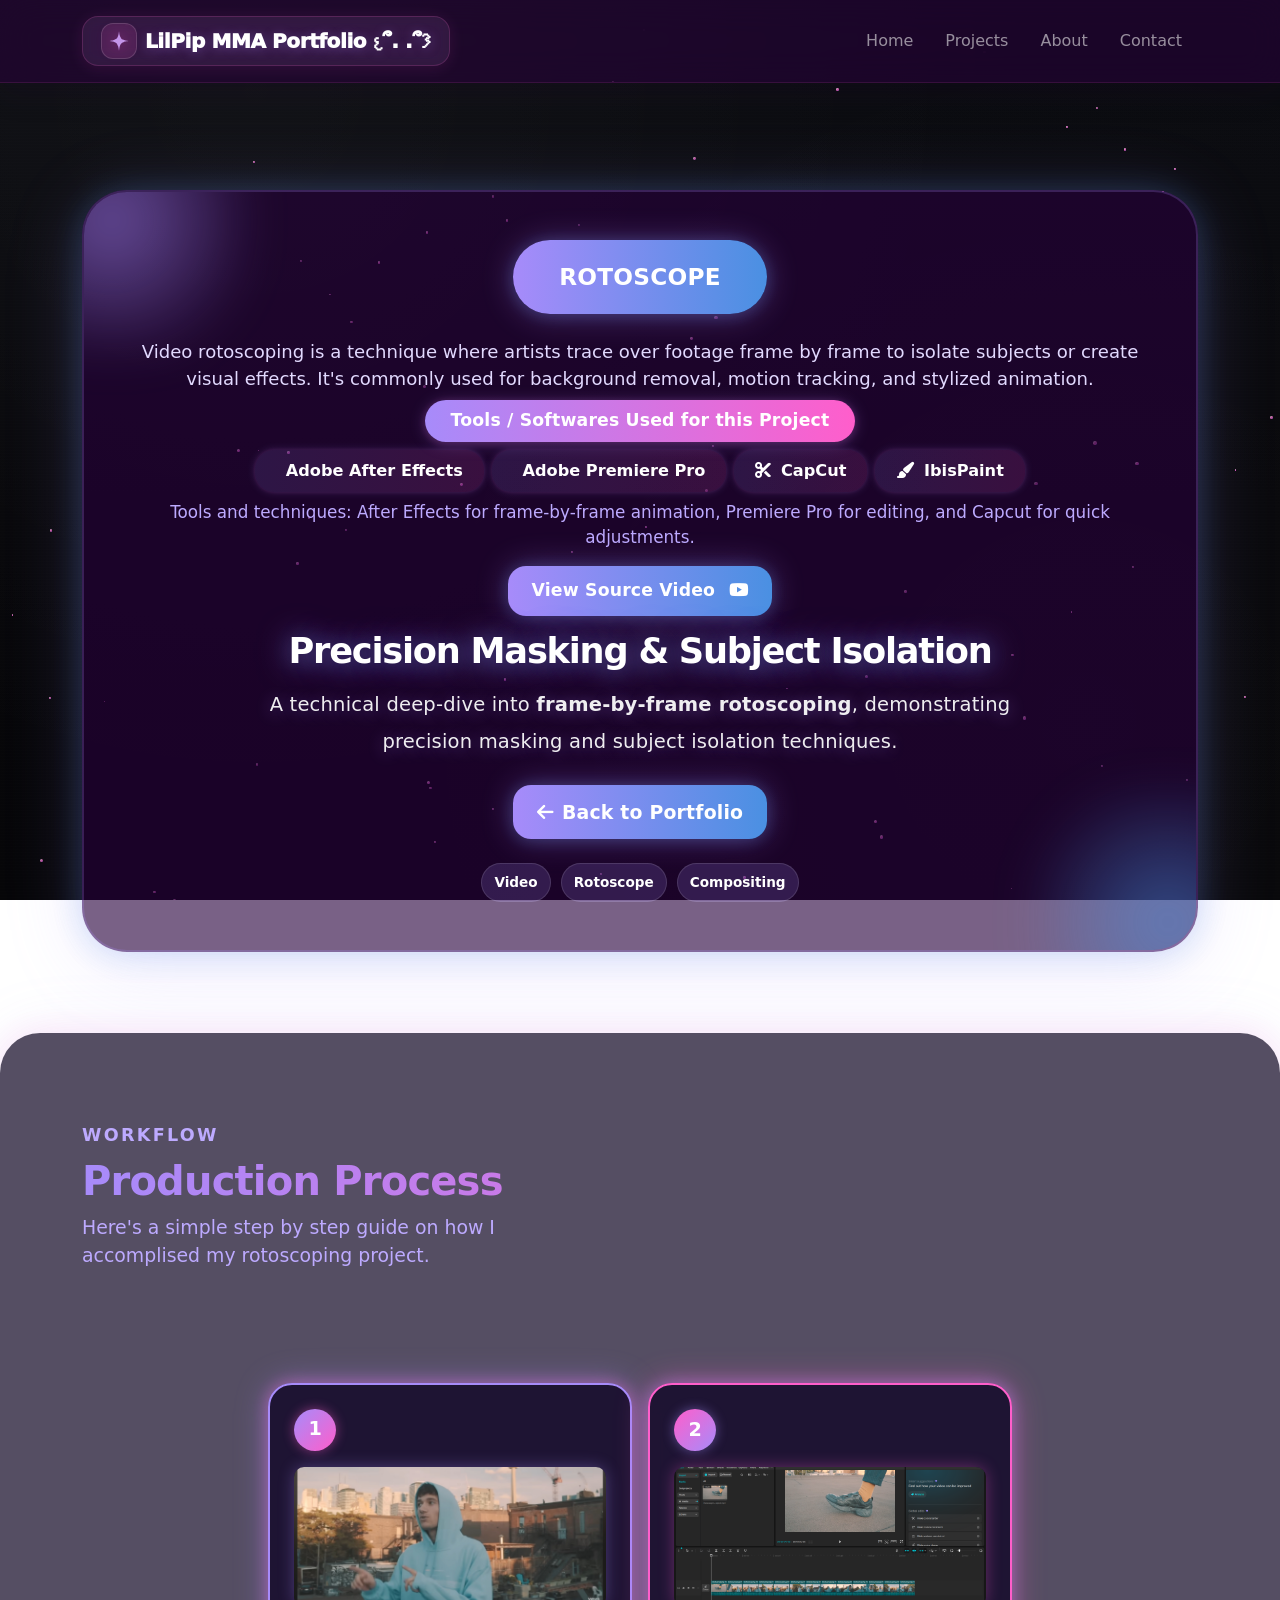
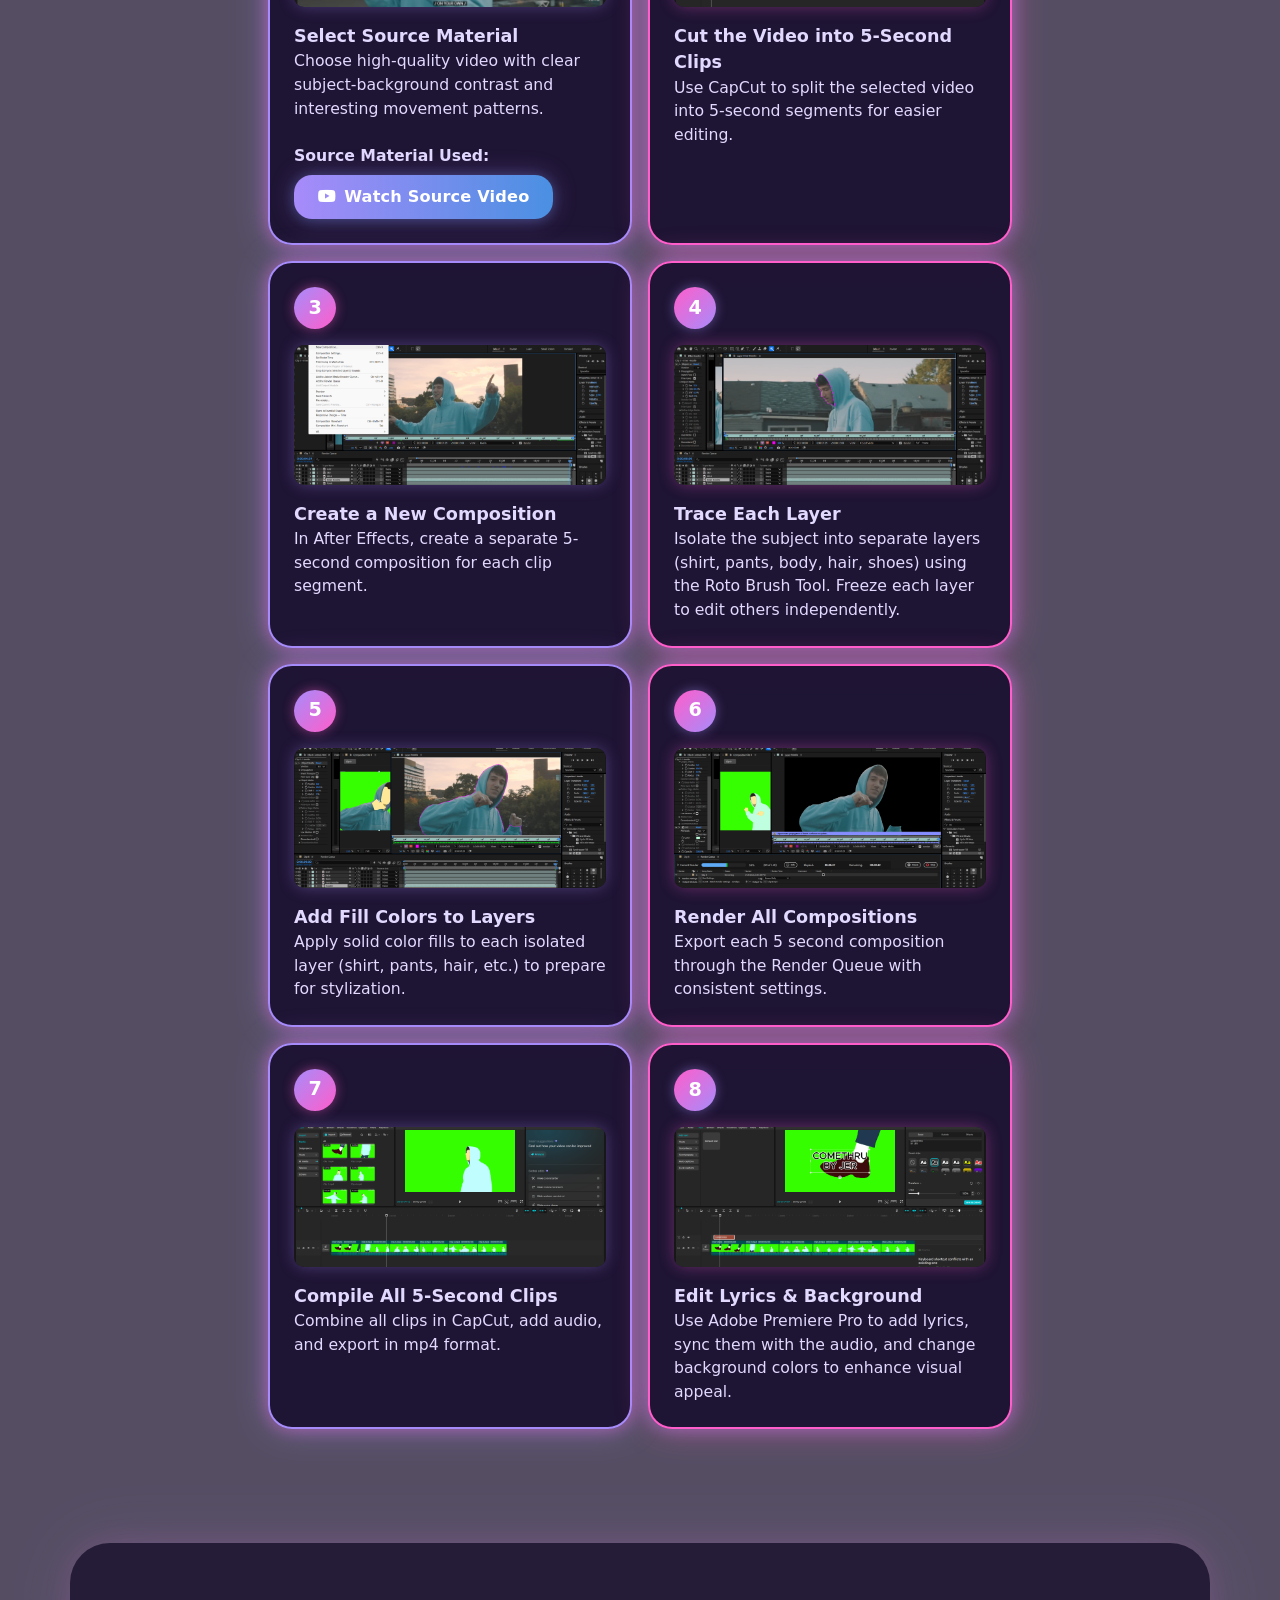
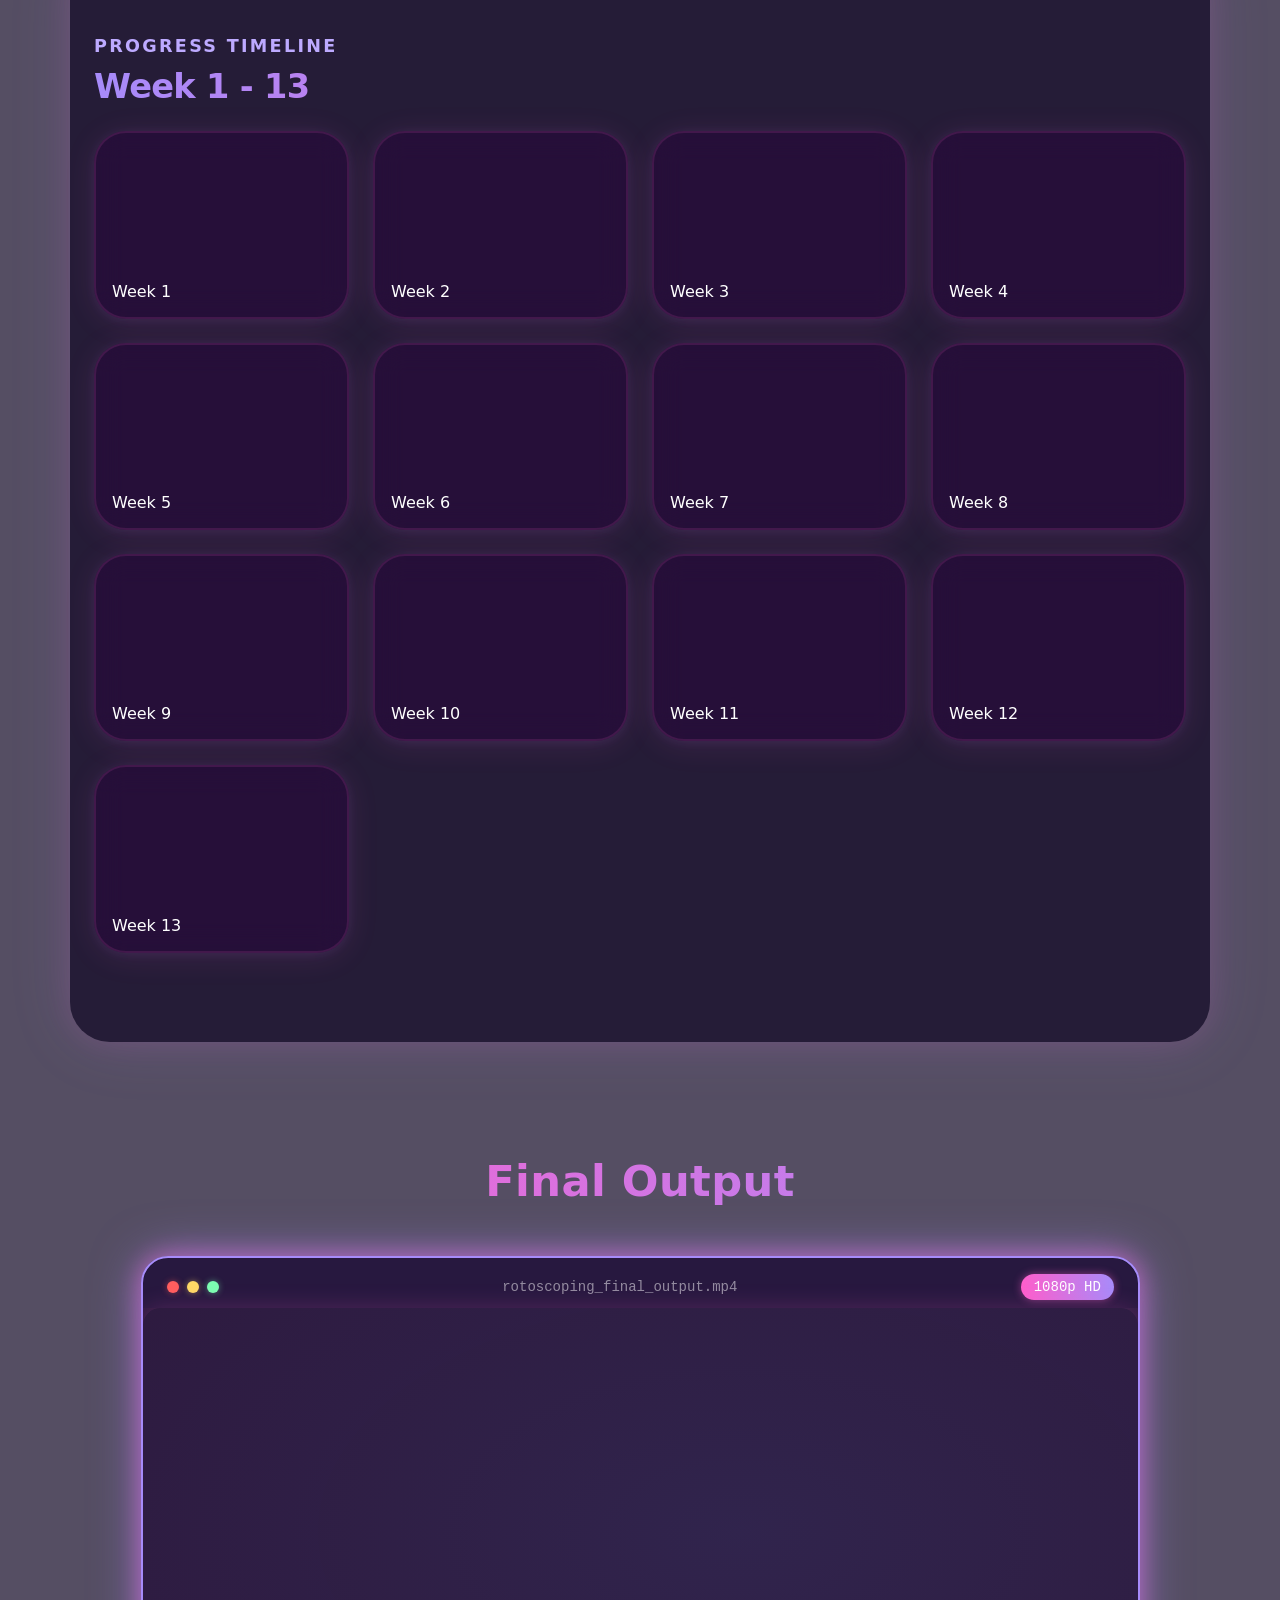
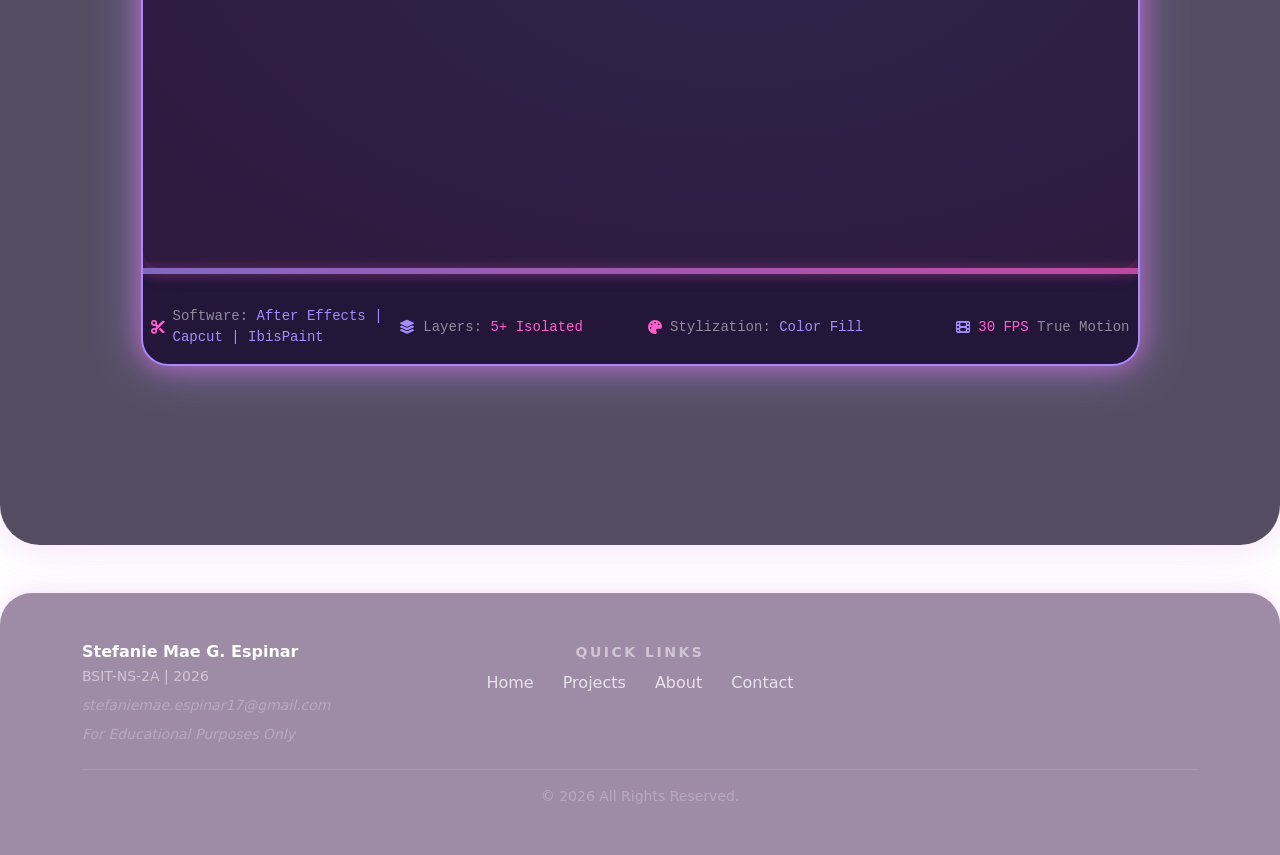
<file: rotoscoping.html>
<!DOCTYPE html>
<html lang="en">
<head>
    <meta charset="UTF-8">
    <meta name="viewport" content="width=device-width, initial-scale=1.0">
    <title>LilPip | Rotoscoping </title>
    <link rel="icon" type="image/svg+xml" href="star.svg">
    <link rel="stylesheet" href="style/main.css">
</head>
<body>
    <div id="stars-bg"></div>
    <div id="header-placeholder"></div>
    <div class="spacer"></div>
    <main>
              
        <section class="hero-video section" aria-label="Rotoscoping Hero">
            <div class="container hero-video__content d-flex align-items-center justify-content-center" style="min-height: 60vh;">
                <div class="glass-card mx-auto p-5 w-100" style="border-radius: 2.8rem; background: rgba(40,0,60,0.62); box-shadow: 0 12px 80px 0 #a78bfa33, 0 2px 32px 0 #4A90E244; border: 2.5px solid rgba(167,139,250,0.22); backdrop-filter: blur(24px); position:relative; overflow:hidden;">
                    <div style="position:absolute;inset:0;pointer-events:none;z-index:0;">
                        <div style="position:absolute;top:-60px;left:-60px;width:220px;height:220px;background:radial-gradient(circle at 40% 40%,#a78bfa88 0%,#4A90E200 80%);filter:blur(24px);"></div>
                        <div style="position:absolute;bottom:-60px;right:-60px;width:220px;height:220px;background:radial-gradient(circle at 60% 60%,#4A90E288 0%,#a78bfa00 80%);filter:blur(24px);"></div>
                    </div>
                    <div class="text-center mb-4 position-relative" style="z-index:1;">
                        <span style="display:inline-block;padding:0.85em 2em;font-size:1.45rem;font-weight:800;color:#fff;background:linear-gradient(90deg,#a78bfa,#4A90E2);border-radius:2.2em;box-shadow:0 2px 32px #a78bfa55,0 1.5px 16px #4A90E244;letter-spacing:0.01em;backdrop-filter:blur(2px);">
                            ROTOSCOPE
                        </span>
                    </div>
                    <div class="text-center mb-3 position-relative" style="z-index:1;">
                        <p class="mb-2" style="color:#e2d9ff;font-size:1.13rem;">Video rotoscoping is a technique where artists trace over footage frame by frame to isolate subjects or create visual effects. It's commonly used for background removal, motion tracking, and stylized animation.</p>
                        <div class="mb-2">
                            <div class="text-center mb-2">
                                <span style="display:inline-block;padding:0.45em 1.5em;font-size:1.08rem;font-weight:800;color:#fff;background:linear-gradient(90deg,#a78bfa,#ff5ecb);border-radius:1.5em;box-shadow:0 2px 16px #a78bfa44,0 1.5px 8px #ff5ecb33;letter-spacing:0.01em;backdrop-filter:blur(2px);">
                                    Tools / Softwares Used for this Project
                                </span>
                            </div>
                            <div class="d-flex flex-wrap justify-content-center gap-2">
                                <span class="profile-tag" style="background:linear-gradient(90deg,#a78bfa22,#ff5ecb22);color:#fff;font-weight:700;padding:0.55em 1.3em;border-radius:1.2em;font-size:1.01em;box-shadow:0 0 8px #a78bfa33,0 0 4px #ff5ecb22;"><i class="fa-brands fa-adobe me-1"></i> Adobe After Effects</span>
                                <span class="profile-tag" style="background:linear-gradient(90deg,#a78bfa22,#ff5ecb22);color:#fff;font-weight:700;padding:0.55em 1.3em;border-radius:1.2em;font-size:1.01em;box-shadow:0 0 8px #a78bfa33,0 0 4px #ff5ecb22;"><i class="fa-brands fa-adobe me-1"></i> Adobe Premiere Pro</span>
                                    <span class="profile-tag" style="background:linear-gradient(90deg,#a78bfa22,#ff5ecb22);color:#fff;font-weight:700;padding:0.55em 1.3em;border-radius:1.2em;font-size:1.01em;box-shadow:0 0 8px #a78bfa33,0 0 4px #ff5ecb22;"><i class="fa-solid fa-scissors me-1"></i> CapCut</span>
                                    <span class="profile-tag" style="background:linear-gradient(90deg,#a78bfa22,#ff5ecb22);color:#fff;font-weight:700;padding:0.55em 1.3em;border-radius:1.2em;font-size:1.01em;box-shadow:0 0 8px #a78bfa33,0 0 4px #ff5ecb22;"><i class="fa-solid fa-paint-brush me-1"></i> IbisPaint</span>
                            </div>
                        </div>
                        <div class="mb-3" style="color:#bdaaff;font-size:1.05em;">Tools and techniques: After Effects for frame-by-frame animation, Premiere Pro for editing, and Capcut for quick adjustments.</div>
                        <a href="https://youtu.be/FFHGd9VMPgI" target="_blank" class="btn btn-hero px-4" style="background:linear-gradient(90deg,#a78bfa,#4A90E2);color:#fff;font-weight:800;font-size:1.08rem;box-shadow:0 0 32px #a78bfa55,0 1.5px 16px #4A90E244;border:none;border-radius:2em;letter-spacing:0.01em;padding:0.7em 2.2em;transition:background 0.2s,box-shadow 0.2s;">View Source Video <i class="fa-brands fa-youtube ms-2"></i></a>
                    </div>
                    <div class="text-center">
                        <h1 class="hero-title fw-bold mb-3 position-relative" style="color: white; text-shadow: 0 2px 32px #a78bfa99, 0 2px 24px #4A90E255; font-size:2.2rem;line-height:1.08;z-index:1;">Precision Masking & Subject Isolation</h1>
                        <p class="hero-subtitle mb-4 position-relative" style="font-size:1.22rem; color:rgba(255,255,255,0.93); text-shadow: 0 2px 16px #a78bfa77;z-index:1; font-weight:500; letter-spacing:0.01em;">
                            A technical deep-dive into <strong>frame-by-frame rotoscoping</strong>, demonstrating precision masking and subject isolation techniques.
                        </p>
                    </div>
                    <div class="d-flex flex-column flex-sm-row align-items-center justify-content-center gap-3 mb-2 position-relative" style="z-index:1;">
                        <a href="index.html" class="btn btn-hero px-4" style="background:linear-gradient(90deg,#a78bfa,#4A90E2);color:#fff;font-weight:800;font-size:1.18rem;box-shadow:0 0 32px #a78bfa55,0 1.5px 16px #4A90E244;border:none;border-radius:2em;letter-spacing:0.01em;padding:0.7em 2.2em;transition:background 0.2s,box-shadow 0.2s;">
                            <i class="fas fa-arrow-left me-2"></i>Back to Portfolio
                        </a>
                    </div>
                    <div class="tag-row mt-4 position-relative" style="z-index:1;">
                        <span class="tag" style="background:rgba(167,139,250,0.18);color:#fff;font-weight:600;">Video</span>
                        <span class="tag" style="background:rgba(167,139,250,0.18);color:#fff;font-weight:600;">Rotoscope</span>
                        <span class="tag" style="background:rgba(167,139,250,0.18);color:#fff;font-weight:600;">Compositing</span>
                    </div>
                </div>
            </div>
        </section>

        <section class="section" style="background:rgba(20,10,40,0.72);border-radius:2.5rem;box-shadow:0 0 64px #a78bfa22,0 0 32px #ff5ecb22;margin-bottom:3rem;">
            <div class="container">
                <div class="section-kicker mb-2" style="color:#bdaaff;font-size:1.1em;letter-spacing:0.13em;font-weight:900;text-transform:uppercase;">Workflow</div>
                <h2 class="section-title mb-2" style="font-size:2.5rem;font-weight:900;background:linear-gradient(90deg,#a78bfa,#ff5ecb);background-clip:text;-webkit-background-clip:text;color:transparent;-webkit-text-fill-color:transparent;">Production Process</h2>
                <div class="mb-4" style="color:#bdaaff;font-size:1.18em;max-width:520px;">Here's a simple step by step guide on how I accomplised my rotoscoping project.</div>
                <div class="row g-4 justify-content-center">

        <section class="section">
            <div class="container">
                <div class="d-flex flex-wrap gap-3 justify-content-center w-100" style="justify-content:center;">
                <!-- Step 1 -->
                <div class="col-md-6 col-lg-4">
                    <div class="glass-card p-4 h-100" style="background:rgba(30,20,50,0.98);border-radius:1.5rem;box-shadow:0 0 32px #a78bfa77,0 0 16px #ff5ecb77;border:2.5px solid #a78bfa;min-width:270px;max-width:370px;margin-left:auto;margin-right:auto;">
                        <div style="display:flex;align-items:center;gap:0.7em;margin-bottom:1em;">
                            <span style="background:linear-gradient(135deg,#a78bfa,#ff5ecb);color:#fff;font-weight:900;border-radius:50%;width:2.2em;height:2.2em;display:flex;align-items:center;justify-content:center;font-size:1.2em;box-shadow:0 0 12px #ff5ecb77;">1</span>
                        </div>
                        <img src="assets/Rotoscope/step1.jpg" alt="Source Material Screenshot" style="width:100%;border-radius:10px;margin-bottom:1em;object-fit:cover;max-height:140px;box-shadow:0 0 16px #a78bfa55;">
                        <div style="font-weight:700;color:#e2d9ff;font-size:1.1em;">Select Source Material</div>
                        <div style="color:#e2d9ff;font-size:0.98em;">Choose high-quality video with clear subject-background contrast and interesting movement patterns.<br><br><strong>Source Material Used:</strong><br>
                            <a href="https://youtu.be/jO2viLEW-1A?si=vdFKobRiZdVOBR9W" target="_blank" rel="noopener" class="btn btn-hero px-4 mt-2" style="background:linear-gradient(90deg,#a78bfa,#4A90E2);color:#fff;font-weight:800;font-size:1.01rem;box-shadow:0 0 24px #a78bfa55,0 1.5px 12px #4A90E244;border:none;border-radius:2em;letter-spacing:0.01em;padding:0.6em 1.7em;transition:background 0.2s,box-shadow 0.2s;display:inline-block;">
                                <i class="fa-brands fa-youtube me-2"></i>Watch Source Video
                            </a>
                        </div>
                    </div>
                </div>
                <!-- Step 2 -->
                <div class="col-md-6 col-lg-4">
                    <div class="glass-card p-4 h-100" style="background:rgba(30,20,50,0.98);border-radius:1.5rem;box-shadow:0 0 32px #ff5ecb77,0 0 16px #a78bfa77;border:2.5px solid #ff5ecb;min-width:270px;max-width:370px;margin-left:auto;margin-right:auto;">
                        <div style="display:flex;align-items:center;gap:0.7em;margin-bottom:1em;">
                            <span style="background:linear-gradient(135deg,#ff5ecb,#a78bfa);color:#fff;font-weight:900;border-radius:50%;width:2.2em;height:2.2em;display:flex;align-items:center;justify-content:center;font-size:1.2em;box-shadow:0 0 12px #a78bfa77;">2</span>
                        </div>
                        <img src="assets/Rotoscope/step2.png" alt="Step 2" style="width:100%;border-radius:10px;margin-bottom:1em;object-fit:cover;max-height:140px;box-shadow:0 0 16px #ff5ecb55;">
                        <div style="font-weight:700;color:#e2d9ff;font-size:1.1em;">Cut the Video into 5-Second Clips</div>
                        <div style="color:#e2d9ff;font-size:0.98em;">Use CapCut to split the selected video into 5-second segments for easier editing.</div>
                    </div>
                </div>
                <!-- Step 3 -->
                <div class="col-md-6 col-lg-4">
                    <div class="glass-card p-4 h-100" style="background:rgba(30,20,50,0.98);border-radius:1.5rem;box-shadow:0 0 32px #a78bfa77,0 0 16px #ff5ecb77;border:2.5px solid #a78bfa;min-width:270px;max-width:370px;margin-left:auto;margin-right:auto;">
                        <div style="display:flex;align-items:center;gap:0.7em;margin-bottom:1em;">
                            <span style="background:linear-gradient(135deg,#a78bfa,#ff5ecb);color:#fff;font-weight:900;border-radius:50%;width:2.2em;height:2.2em;display:flex;align-items:center;justify-content:center;font-size:1.2em;box-shadow:0 0 12px #ff5ecb77;">3</span>
                        </div>
                        <img src="assets/Rotoscope/step3.png" alt="Step 3" style="width:100%;border-radius:10px;margin-bottom:1em;object-fit:cover;max-height:140px;box-shadow:0 0 16px #a78bfa55;">
                        <div style="font-weight:700;color:#e2d9ff;font-size:1.1em;">Create a New Composition</div>
                        <div style="color:#e2d9ff;font-size:0.98em;">In After Effects, create a separate 5-second composition for each clip segment.</div>
                    </div>
                </div>
                <!-- Step 4 -->
                <div class="col-md-6 col-lg-4">
                    <div class="glass-card p-4 h-100" style="background:rgba(30,20,50,0.98);border-radius:1.5rem;box-shadow:0 0 32px #ff5ecb77,0 0 16px #a78bfa77;border:2.5px solid #ff5ecb;min-width:270px;max-width:370px;margin-left:auto;margin-right:auto;">
                        <div style="display:flex;align-items:center;gap:0.7em;margin-bottom:1em;">
                            <span style="background:linear-gradient(135deg,#ff5ecb,#a78bfa);color:#fff;font-weight:900;border-radius:50%;width:2.2em;height:2.2em;display:flex;align-items:center;justify-content:center;font-size:1.2em;box-shadow:0 0 12px #a78bfa77;">4</span>
                        </div>
                        <img src="assets/Rotoscope/step4.png" alt="Step 4" style="width:100%;border-radius:10px;margin-bottom:1em;object-fit:cover;max-height:140px;box-shadow:0 0 16px #ff5ecb55;">
                        <div style="font-weight:700;color:#e2d9ff;font-size:1.1em;">Trace Each Layer</div>
                        <div style="color:#e2d9ff;font-size:0.98em;">Isolate the subject into separate layers (shirt, pants, body, hair, shoes) using the Roto Brush Tool. Freeze each layer to edit others independently.</div>
                    </div>
                </div>
                <!-- Step 5 -->
                <div class="col-md-6 col-lg-4">
                    <div class="glass-card p-4 h-100" style="background:rgba(30,20,50,0.98);border-radius:1.5rem;box-shadow:0 0 32px #a78bfa77,0 0 16px #ff5ecb77;border:2.5px solid #a78bfa;min-width:270px;max-width:370px;margin-left:auto;margin-right:auto;">
                        <div style="display:flex;align-items:center;gap:0.7em;margin-bottom:1em;">
                            <span style="background:linear-gradient(135deg,#a78bfa,#ff5ecb);color:#fff;font-weight:900;border-radius:50%;width:2.2em;height:2.2em;display:flex;align-items:center;justify-content:center;font-size:1.2em;box-shadow:0 0 12px #ff5ecb77;">5</span>
                        </div>
                        <img src="assets/Rotoscope/step5.png" alt="Step 5" style="width:100%;border-radius:10px;margin-bottom:1em;object-fit:cover;max-height:140px;box-shadow:0 0 16px #a78bfa55;">
                        <div style="font-weight:700;color:#e2d9ff;font-size:1.1em;">Add Fill Colors to Layers</div>
                        <div style="color:#e2d9ff;font-size:0.98em;">Apply solid color fills to each isolated layer (shirt, pants, hair, etc.) to prepare for stylization.</div>
                    </div>
                </div>
                <!-- Step 6 -->
                <div class="col-md-6 col-lg-4">
                    <div class="glass-card p-4 h-100" style="background:rgba(30,20,50,0.98);border-radius:1.5rem;box-shadow:0 0 32px #ff5ecb77,0 0 16px #a78bfa77;border:2.5px solid #ff5ecb;min-width:270px;max-width:370px;margin-left:auto;margin-right:auto;">
                        <div style="display:flex;align-items:center;gap:0.7em;margin-bottom:1em;">
                            <span style="background:linear-gradient(135deg,#ff5ecb,#a78bfa);color:#fff;font-weight:900;border-radius:50%;width:2.2em;height:2.2em;display:flex;align-items:center;justify-content:center;font-size:1.2em;box-shadow:0 0 12px #a78bfa77;">6</span>
                        </div>
                        <img src="assets/Rotoscope/step6.png" alt="Step 6" style="width:100%;border-radius:10px;margin-bottom:1em;object-fit:cover;max-height:140px;box-shadow:0 0 16px #ff5ecb55;">
                        <div style="font-weight:700;color:#e2d9ff;font-size:1.1em;">Render All Compositions</div>
                        <div style="color:#e2d9ff;font-size:0.98em;">Export each 5 second composition through the Render Queue with consistent settings.</div>
                    </div>
                </div>
                <!-- Step 7 -->
                <div class="col-md-6 col-lg-4">
                    <div class="glass-card p-4 h-100" style="background:rgba(30,20,50,0.98);border-radius:1.5rem;box-shadow:0 0 32px #a78bfa77,0 0 16px #ff5ecb77;border:2.5px solid #a78bfa;min-width:270px;max-width:370px;margin-left:auto;margin-right:auto;">
                        <div style="display:flex;align-items:center;gap:0.7em;margin-bottom:1em;">
                            <span style="background:linear-gradient(135deg,#a78bfa,#ff5ecb);color:#fff;font-weight:900;border-radius:50%;width:2.2em;height:2.2em;display:flex;align-items:center;justify-content:center;font-size:1.2em;box-shadow:0 0 12px #ff5ecb77;">7</span>
                        </div>
                        <img src="assets/Rotoscope/step7.png" alt="Step 7" style="width:100%;border-radius:10px;margin-bottom:1em;object-fit:cover;max-height:140px;box-shadow:0 0 16px #a78bfa55;">
                        <div style="font-weight:700;color:#e2d9ff;font-size:1.1em;">Compile All 5-Second Clips</div>
                        <div style="color:#e2d9ff;font-size:0.98em;">Combine all clips in CapCut, add audio, and export in mp4 format.</div>
                    </div>
                </div>
                <!-- Step 8 -->
                <div class="col-md-6 col-lg-4">
                    <div class="glass-card p-4 h-100" style="background:rgba(30,20,50,0.98);border-radius:1.5rem;box-shadow:0 0 32px #ff5ecb77,0 0 16px #a78bfa77;border:2.5px solid #ff5ecb;min-width:270px;max-width:370px;margin-left:auto;margin-right:auto;">
                        <div style="display:flex;align-items:center;gap:0.7em;margin-bottom:1em;">
                            <span style="background:linear-gradient(135deg,#ff5ecb,#a78bfa);color:#fff;font-weight:900;border-radius:50%;width:2.2em;height:2.2em;display:flex;align-items:center;justify-content:center;font-size:1.2em;box-shadow:0 0 12px #a78bfa77;">8</span>
                        </div>
                        <img src="assets/Rotoscope/step8.png" alt="Step 8" style="width:100%;border-radius:10px;margin-bottom:1em;object-fit:cover;max-height:140px;box-shadow:0 0 16px #ff5ecb55;">
                        <div style="font-weight:700;color:#e2d9ff;font-size:1.1em;">Edit Lyrics & Background</div>
                        <div style="color:#e2d9ff;font-size:0.98em;">Use Adobe Premiere Pro to add lyrics, sync them with the audio, and change background colors to enhance visual appeal.</div>
                    </div>
                </div>
            </div>
        </section>

        <section class="section" style="background:rgba(20,10,40,0.72);border-radius:2.5rem;box-shadow:0 0 64px #a78bfa22,0 0 32px #ff5ecb22;">
            <div class="container">
                <div class="section-kicker mb-2" style="color:#bdaaff;font-size:1.1em;letter-spacing:0.13em;font-weight:900;text-transform:uppercase;">Progress Timeline</div>
                <h3 class="section-title mb-4" style="font-size:2.1rem;font-weight:900;background:linear-gradient(90deg,#a78bfa,#ff5ecb);background-clip:text;-webkit-background-clip:text;color:transparent;-webkit-text-fill-color:transparent;">Week 1 - 13</h3>
                <div class="row g-4">
                <div class="col-md-6 col-lg-3">
                    <div class="glass-card p-2 h-100">
                        <div class="ratio ratio-16x9 mb-2">
                        <iframe src="https://www.youtube.com/embed/2ob02C0HsTo" allowfullscreen></iframe>
                        </div>
                        <h6 class="text-white px-2 mt-2">Week 1</h6>
                    </div>
                </div>
                <div class="col-md-6 col-lg-3">
                    <div class="glass-card p-2 h-100">
                        <div class="ratio ratio-16x9 mb-2">
                        <iframe src="https://www.youtube.com/embed/kgLzSe_XXVs" allowfullscreen></iframe>
                        </div>
                        <h6 class="text-white px-2 mt-2">Week 2</h6>
                    </div>
                </div>
                <div class="col-md-6 col-lg-3">
                    <div class="glass-card p-2 h-100">
                        <div class="ratio ratio-16x9 mb-2">
                        <iframe src="https://www.youtube.com/embed/m5BeHaZg2O0" allowfullscreen></iframe>
                        </div>
                        <h6 class="text-white px-2 mt-2">Week 3</h6>
                    </div>
                </div>
                <div class="col-md-6 col-lg-3">
                    <div class="glass-card p-2 h-100">
                        <div class="ratio ratio-16x9 mb-2">
                        <iframe src="https://www.youtube.com/embed/Hs6ABV1003M" allowfullscreen></iframe>
                        </div>
                        <h6 class="text-white px-2 mt-2">Week 4</h6>
                    </div>
                </div>
                <div class="col-md-6 col-lg-3">
                    <div class="glass-card p-2 h-100">
                        <div class="ratio ratio-16x9 mb-2">
                        <iframe src="https://www.youtube.com/embed/-C9wDgs1--A" allowfullscreen></iframe>
                        </div>
                        <h6 class="text-white px-2 mt-2">Week 5</h6>
                    </div>
                </div>
                <div class="col-md-6 col-lg-3">
                    <div class="glass-card p-2 h-100">
                        <div class="ratio ratio-16x9 mb-2">
                        <iframe src="https://www.youtube.com/embed/J060GggPR1M" allowfullscreen></iframe>
                        </div>
                        <h6 class="text-white px-2 mt-2">Week 6</h6>
                    </div>
                </div>
                <div class="col-md-6 col-lg-3">
                    <div class="glass-card p-2 h-100">
                        <div class="ratio ratio-16x9 mb-2">
                        <iframe src="https://www.youtube.com/embed/_z3n89AjAZk" allowfullscreen></iframe>
                        </div>
                        <h6 class="text-white px-2 mt-2">Week 7</h6>
                    </div>
                </div>
                <div class="col-md-6 col-lg-3">
                    <div class="glass-card p-2 h-100">
                        <div class="ratio ratio-16x9 mb-2">
                        <iframe src="https://www.youtube.com/embed/AkzretXGqz4" allowfullscreen></iframe>
                        </div>
                        <h6 class="text-white px-2 mt-2">Week 8</h6>
                    </div>
                </div>
                <div class="col-md-6 col-lg-3">
                    <div class="glass-card p-2 h-100">
                        <div class="ratio ratio-16x9 mb-2">
                        <iframe src="https://www.youtube.com/embed/lFEFijlqf7E" allowfullscreen></iframe>
                        </div>
                        <h6 class="text-white px-2 mt-2">Week 9</h6>
                    </div>
                </div>
                <div class="col-md-6 col-lg-3">
                    <div class="glass-card p-2 h-100">
                        <div class="ratio ratio-16x9 mb-2">
                        <iframe src="https://www.youtube.com/embed/FbwJqNw-4Dc" allowfullscreen></iframe>
                        </div>
                        <h6 class="text-white px-2 mt-2">Week 10</h6>
                    </div>
                </div>
                <div class="col-md-6 col-lg-3">
                    <div class="glass-card p-2 h-100">
                        <div class="ratio ratio-16x9 mb-2">
                        <iframe src="https://www.youtube.com/embed/i9H3_DvvtDE" allowfullscreen></iframe>
                        </div>
                        <h6 class="text-white px-2 mt-2">Week 11</h6>
                    </div>
                </div>
                <div class="col-md-6 col-lg-3">
                    <div class="glass-card p-2 h-100">
                        <div class="ratio ratio-16x9 mb-2">
                        <iframe src="https://www.youtube.com/embed/jPE1yNH4pS8" allowfullscreen></iframe>
                        </div>
                        <h6 class="text-white px-2 mt-2">Week 12</h6>
                    </div>
                </div>
                <div class="col-md-6 col-lg-3">
                    <div class="glass-card p-2 h-100">
                        <div class="ratio ratio-16x9 mb-2">
                        <iframe src="https://www.youtube.com/embed/_A7BC9lZzpM" allowfullscreen></iframe>
                        </div>
                        <h6 class="text-white px-2 mt-2">Week 13</h6>
                    </div>
                </div>
            </div>
        </section>

         <!-- Final Output Section -->
                <section id="final-output" class="section position-relative overflow-hidden" aria-label="Final Rotoscoping Output">
                    <div class="container floatup visible position-relative">
                        <div class="final-render-bg-glow position-absolute top-0 start-50 translate-middle-x w-100 h-100" style="z-index:0;pointer-events:none;"></div>
                        <div class="text-center max-w-2xl mx-auto mb-5 position-relative z-2">
                            <h2 class="section-title fw-bold mb-3" style="background:linear-gradient(90deg,#ff5ecb,#a78bfa);background-clip:text;-webkit-background-clip:text;color:transparent;-webkit-text-fill-color:transparent;font-size:2.7rem;letter-spacing:0.01em;">Final Output</h2>
                        </div>
                        <div class="row justify-content-center position-relative z-2">
                            <div class="col-12 col-xl-11">
                                <div class="glass-card p-0 render-mockup-frame" style="background:rgba(30,20,50,0.98);border-radius:1.7rem;box-shadow:0 0 48px #a78bfa99,0 0 24px #ff5ecb99;border:2.5px solid #a78bfa;overflow:hidden;">
                                    <div class="deck-header d-flex align-items-center justify-content-between px-4 pt-3 pb-2" style="background:rgba(80,40,120,0.18);border-top-left-radius:1.7rem;border-top-right-radius:1.7rem;">
                                        <div class="deck-dots d-flex gap-2">
                                            <span class="dot-red" style="background:#ff5e5e;width:12px;height:12px;border-radius:50%;box-shadow:0 0 6px #ff5e5e77;"></span>
                                            <span class="dot-amber" style="background:#ffd966;width:12px;height:12px;border-radius:50%;box-shadow:0 0 6px #ffd96677;"></span>
                                            <span class="dot-green" style="background:#7cffb2;width:12px;height:12px;border-radius:50%;box-shadow:0 0 6px #7cffb277;"></span>
                                        </div>
                                        <div class="deck-title text-white-50 small font-monospace">rotoscoping_final_output.mp4</div>
                                        <div class="deck-badge small font-monospace" style="background:linear-gradient(90deg,#ff5ecb,#a78bfa);color:#fff;padding:0.2em 0.9em;border-radius:1em;box-shadow:0 0 8px #ff5ecb77;">1080p HD</div>
                                    </div>
                                    <div class="ratio ratio-16x9 position-relative" style="background:radial-gradient(ellipse at 60% 40%,#a78bfa22 0%,#ff5ecb11 100%);">
                                        <iframe
                                            class="render-native-player"
                                            src="https://www.youtube.com/embed/P8-O9r9ht_o"
                                            title="Final Rotoscoping Output"
                                            allow="accelerometer; autoplay; clipboard-write; encrypted-media; gyroscope; picture-in-picture"
                                            allowfullscreen
                                            style="border-radius:1.1rem;box-shadow:0 0 24px #ff5ecb33; width:100%; height:100%; border:0;">
                                        </iframe>
                                    </div>
                                    <div class="render-progress-bar w-100" style="height:6px;background:linear-gradient(90deg,#a78bfa,#ff5ecb);box-shadow:0 0 12px #ff5ecb77;opacity:0.7;"></div>
                                    <div class="row g-3 m-0 py-3 font-monospace text-white-50 small justify-content-between align-items-center" style="background:rgba(80,40,120,0.10);">
                                        <div class="col-6 col-md-3 d-flex align-items-center gap-2">
                                            <i class="fa-solid fa-scissors" style="color: #ff5ecb"></i>
                                            <span>Software: <span style="color:#a78bfa">After Effects | Capcut | IbisPaint</span></span>
                                        </div>
                                        <div class="col-6 col-md-3 d-flex align-items-center gap-2">
                                            <i class="fa-solid fa-layer-group" style="color: #a78bfa"></i>
                                            <span>Layers: <span style="color:#ff5ecb">5+ Isolated</span></span>
                                        </div>
                                        <div class="col-6 col-md-3 d-flex align-items-center gap-2">
                                            <i class="fa-solid fa-palette" style="color: #ff5ecb"></i>
                                            <span>Stylization: <span style="color:#a78bfa">Color Fill</span></span>
                                        </div>
                                        <div class="col-6 col-md-3 d-flex align-items-center gap-2 justify-content-md-end">
                                            <i class="fa-solid fa-film" style="color: #a78bfa"></i>
                                            <span><span style="color:#ff5ecb">30 FPS</span> True Motion</span>
                                        </div>
                                    </div>
                                </div>
                            </div>
                        </div>
                    </div>
                </section>
    
    </main>

    <div id="footer-placeholder"></div>

    <script>
        var link = document.createElement('link');
        link.rel = 'stylesheet';
        link.href = 'https://cdn.jsdelivr.net/npm/bootstrap@5.3.3/dist/css/bootstrap.min.css';
        document.head.appendChild(link);

        var faLink = document.createElement('link');
        faLink.rel = 'stylesheet';
        faLink.href = 'https://cdnjs.cloudflare.com/ajax/libs/font-awesome/6.7.2/css/all.min.css';
        document.head.appendChild(faLink);
    </script>
        <script src="https://cdn.jsdelivr.net/npm/bootstrap@5.3.3/dist/js/bootstrap.bundle.min.js"></script>
        <script src="scripts/main.js"></script>
        <script>
        // Starfield background animation (from index.html)
        function createStars(numStars = 80) {
            const starsBg = document.getElementById('stars-bg');
            if (!starsBg) return;
            starsBg.innerHTML = '';
            for (let i = 0; i < numStars; i++) {
                const star = document.createElement('div');
                star.className = 'star';
                const size = Math.random() * 2.2 + 1.2;
                star.style.width = `${size}px`;
                star.style.height = `${size}px`;
                star.style.top = `${Math.random() * 100}%`;
                star.style.left = `${Math.random() * 100}%`;
                star.style.opacity = 0.7 + Math.random() * 0.3;
                star.style.animationDuration = `${2 + Math.random() * 2.5}s`;
                starsBg.appendChild(star);
            }
        }
        window.addEventListener('DOMContentLoaded', () => createStars());
        window.addEventListener('resize', () => createStars());
        </script>
</body>
</html>
</file>
<file: style/main.css>
/* ==========================================================================
   COSMIC ASSET CARD (GDRIVE) THEME
   ========================================================================== */
.asset-terminal-card {
    background: rgba(40, 0, 60, 0.55) !important;
    border-radius: 1.7rem !important;
    box-shadow: 0 8px 48px 0 #a78bfa55, 0 2px 24px 0 #ff5ecb44 !important;
    border: 2.5px solid rgba(167,139,250,0.22) !important;
    backdrop-filter: blur(18px) saturate(1.2) !important;
    transition: box-shadow 0.3s, transform 0.3s, border 0.3s;
    position: relative;
    overflow: hidden;
}
.asset-terminal-card:hover {
    box-shadow: 0 12px 64px 0 #a78bfa99, 0 4px 32px 0 #ff5ecb77 !important;
    border-color: #ff5ecb !important;
    transform: translateY(-4px) scale(1.025);
}
.asset-terminal-card .badge-format {
    background: linear-gradient(90deg,#a78bfa,#ff5ecb);
    color: #fff;
    border-radius: 1.2em;
    padding: 0.3em 1.1em;
    font-size: 0.98em;
    font-weight: 700;
    letter-spacing: 0.04em;
    box-shadow: 0 2px 12px #a78bfa55, 0 1.5px 8px #ff5ecb44;
}
.asset-terminal-card .asset-icon-frame {
    background: linear-gradient(135deg, #a78bfa33 0%, #ff5ecb33 100%);
    border-radius: 1.2em;
    width: 2.8em;
    height: 2.8em;
    display: flex;
    align-items: center;
    justify-content: center;
    font-size: 1.5em;
    box-shadow: 0 0 16px #a78bfa44, 0 0 8px #ff5ecb33;
}
.asset-terminal-card .btn-asset {
    background: linear-gradient(90deg,#a78bfa,#ff5ecb);
    color: #fff;
    font-weight: 800;
    border: none;
    border-radius: 2em;
    font-size: 1.08em;
    letter-spacing: 0.03em;
    box-shadow: 0 0 16px #a78bfa55, 0 0 8px #ff5ecb44;
    padding: 0.7em 1.5em;
    margin-top: 0.5em;
    transition: background 0.2s, box-shadow 0.2s, transform 0.2s;
    display: flex;
    align-items: center;
    justify-content: center;
    gap: 0.7em;
}
.asset-terminal-card .btn-asset:hover {
    background: linear-gradient(90deg,#ff5ecb,#a78bfa);
    color: #fff;
    box-shadow: 0 0 32px #ff5ecb77, 0 0 16px #a78bfa77;
    transform: scale(1.04);
}
/* ==========================================================================
   MODERN GLASSMORPHISM LOADING SCREEN
   ========================================================================== */
#loading-screen.glass-loader {
    position: fixed;
    z-index: 9999;
    inset: 0;
    background: rgba(30, 18, 50, 0.32);
    display: flex;
    align-items: center;
    justify-content: center;
    transition: opacity 0.7s cubic-bezier(.7,.2,.2,1);
    backdrop-filter: blur(12px) saturate(1.2);
}
#loading-screen.hide {
    opacity: 0;
    pointer-events: none;
}
.glass-loader__content {
    background: rgba(255,255,255,0.13);
    border: 1.5px solid rgba(167,139,250,0.18);
    box-shadow: 0 8px 48px 0 #a78bfa33, 0 2px 24px 0 #ff5ecb22;
    border-radius: 2.2rem;
    padding: 2.5rem 3.2rem 2.2rem 3.2rem;
    display: flex;
    flex-direction: column;
    align-items: center;
    gap: 1.2em;
    min-width: 220px;
    max-width: 90vw;
    animation: glassPopIn 1.1s cubic-bezier(.7,.2,.2,1);
    backdrop-filter: blur(18px) saturate(1.3);
}
.glass-loader__icon {
    display: flex;
    align-items: center;
    justify-content: center;
    margin-bottom: 0.5em;
}
.glass-loader__icon svg {
    width: 54px;
    height: 54px;
    filter: drop-shadow(0 0 16px #fff) drop-shadow(0 0 32px #a78bfa88);
    animation: glassSpinStar 1.7s linear infinite;
}
.glass-loader__text {
    font-family: 'Inter', 'Segoe UI', Arial, sans-serif;
    font-size: 1.25rem;
    color: #fff;
    font-weight: 600;
    letter-spacing: 0.03em;
    text-shadow: 0 2px 16px #a78bfa77, 0 1px 8px #ff5ecb55;
    display: flex;
    align-items: center;
    gap: 0.1em;
}
.glass-loader__dot {
    animation: glassDotFade 1.2s infinite;
    opacity: 0.7;
    color: #a78bfa;
    font-size: 1.3em;
    margin-left: 0.08em;
}
.glass-loader__dot:nth-child(2) { animation-delay: 0.2s; }
.glass-loader__dot:nth-child(3) { animation-delay: 0.4s; }
@keyframes glassSpinStar {
    0% { transform: rotate(0deg); }
    100% { transform: rotate(360deg); }
}
@keyframes glassPopIn {
    0% { transform: scale(0.7); opacity: 0; }
    80% { transform: scale(1.08); opacity: 1; }
    100% { transform: scale(1); }
}
@keyframes glassDotFade {
    0%, 80%, 100% { opacity: 0.7; }
    40% { opacity: 1; }
}
/* ==========================================================================
   CUSTOM STAR CURSOR
   ========================================================================== */
body, a, button, input, textarea, select, label, .btn, [role="button"] {
    cursor: url('../star.svg') 16 16, auto !important;
}
/* ==========================================================================
   STARFIELD BACKGROUND
   ========================================================================== */
#stars-bg {
    position: fixed;
    top: 0;
    left: 0;
    width: 100vw;
    height: 100vh;
    pointer-events: none;
    z-index: 0;
    overflow: hidden;
}
.star {
    position: absolute;
    border-radius: 50%;
    background: linear-gradient(135deg, #fff, #ff5ecb 60%, #a78bfa 100%);
    opacity: 0.85;
    animation: sparkle 2.5s infinite ease-in-out;
}
@keyframes sparkle {
    0%, 100% { opacity: 0.85; transform: scale(1); }
    50% { opacity: 0.35; transform: scale(1.3); }
}
/* ==========================================================================
   GLASSMORPHISM UTILITY
   ========================================================================== */
.glass-card {
    background: rgba(40,0,60,0.45);
    box-shadow: 0 4px 32px 0 rgba(255,94,203,0.10), 0 1.5px 12px 0 rgba(167,139,250,0.10);
    border: 2px solid rgba(255,94,203,0.13);
    backdrop-filter: blur(14px);
    border-radius: 2rem;
    transition: box-shadow .3s, transform .3s;
}
.glass-card:hover {
    box-shadow: 0 8px 48px 0 rgba(255,94,203,0.18), 0 2.5px 24px 0 rgba(167,139,250,0.18);
    transform: translateY(-4px) scale(1.02);
}
/* ==========================================================================
   1. ROOT VARIABLES, BASE ELEMENTS, GLOBALS
   ========================================================================== */
html { scroll-behavior: smooth; }
body {
    background-color: #07070a;;
    background-image:
        radial-gradient(circle at 20% 10%, rgba(255,255,255,.030) 0px, transparent 55%),
        radial-gradient(circle at 85% 80%, rgba(255,255,255,.018) 0px, transparent 55%),
        linear-gradient(180deg,#0c0d12 0%, #07070a 55%, #060608 100%);
    background-attachment: fixed;
    color: #ffffff;
    font-family: 'Inter', sans-serif;
    padding-top: 0;
    min-height: 100vh;
}
.spacer{
    height: 70px;
}
/* ==========================================================================
   3. SECTION LAYOUTS & HEADINGS
   ========================================================================== */
.section { position: relative; padding: clamp(64px, 7vw, 110px) 0; }
.section-title { font-size: clamp(1.8rem, 3.5vw, 2.6rem); letter-spacing: -0.02em; color: white; }
.section-kicker {
    color: rgba(255,255,255,.55);
    text-transform: uppercase;
    letter-spacing: .22em;
    font-weight: 900;
    font-size: .78rem;
}
.glass-nav {
    background: linear-gradient(to bottom, rgba(0,0,0,.92) 0%, rgba(0,0,0,0) 100%);
    backdrop-filter: blur(10px);
    transition: all 0.3s ease;
    position: fixed;
    overflow: hidden;
}

.nav-link { position: relative; transition: color 0.25s ease; }
.nav-link::after {
    content: '';
    position: absolute;
    width: 0;
    height: 2px;
    bottom: 5px;
    left: 50%;
    transition: all 0.25s ease;
}
.nav-link:hover::after { width: 100%; left: 0; }
.nav-link:hover { color: #4da3ff !important; }

/* ==========================================================================
   5. FOOTER
   ========================================================================== */
footer a { transition: all 0.25s ease; }
footer a:hover { color: #4da3ff !important; opacity: 1 !important; }
footer .fab { transition: transform 0.25s ease; }
footer a:hover .fab { transform: translateY(-3px); }
.panel {
    background: radial-gradient(circle at 25% 20%, rgba(255,94,203,.14), transparent 55%), radial-gradient(circle at 78% 75%, rgba(167,139,250,.12), transparent 55%), linear-gradient(180deg, rgba(0,0,0,.10), rgba(0,0,0,.35));
    border: 1px solid rgba(255,255,255,.10);
    border-radius: 18px;
    box-shadow: 0 26px 85px rgba(0,0,0,.68), 0 0 40px rgba(77,163,255,.16), 0 0 40px rgba(167,139,250,.12);
    color: #06101f;
}

.btn-hero {
    border: 1px solid rgba(255,255,255,.14);
    border-radius: 18px !important;
    padding: 16px 24px;
    background: linear-gradient(180deg, #ff5ecb, #a78bfa);
    letter-spacing: 0.02em;
    color: #000000;
    font-weight: bold !important;
    box-shadow:
        0 18px 60px rgba(0,0,0,.55),
        0 0 0 1px rgba(77,163,255,.12);
    transition: transform .25s ease, box-shadow .25s ease, filter .25s ease;
}
.btn-hero:hover {
    background: linear-gradient(90deg, transparent, rgba(255,94,203,.28), rgba(167,139,250,.24), transparent);
    box-shadow:
        0 26px 85px rgba(0,0,0,.68),
        0 0 40px rgba(77,163,255,.16),
        0 0 40px rgba(167,139,250,.12);
    color: #06101f;
}

.hero-ghost-link {
    color: rgba(255, 255, 255, 0.72);
    text-decoration: none;
    font-weight: 900;
    letter-spacing: 0.02em;
    transition: color .2s ease, transform .2s ease;
    padding: 10px 6px;
}
.hero-ghost-link:hover { color: #fff; transform: translateX(3px); }

.pill {
    display: inline-flex;
    align-items: center;
    gap: 10px;
    padding: 10px 14px;
    border-radius: 999px;
    background: rgba(0, 0, 0, 0.32);
    border: 1px solid rgba(255, 255, 255, 0.14);
    backdrop-filter: blur(10px);
}
.pill__dot {
    width: 8px; height: 8px; border-radius: 999px;
    background: linear-gradient(180deg, #4da3ff, #a78bfa);
    box-shadow: 0 0 0 6px rgba(77, 163, 255, 0.12);
}

.tag-row { display:flex; flex-wrap:wrap; gap:10px; justify-content:center; }
.tag {
    padding: 8px 12px;
    border-radius: 999px;
    font-size: 0.85rem;
    color: rgba(255,255,255,.82);
    background: rgba(0,0,0,.22);
    border: 1px solid rgba(255,255,255,.12);
    transition: transform .2s ease, border-color .2s ease, color .2s ease;
}
.tag:hover{
    transform: translateY(-2px);
    border-color: rgba(77,163,255,.35);
    color: #fff;
}

/* ==========================================================================
   7. HERO SECTION
   ========================================================================== */
.hero-video {
    position: relative;
    min-height: 100vh;
    overflow: hidden;
    display: grid;
    place-items: center;
    padding: clamp(120px, 12vh, 170px) 0 clamp(70px, 9vh, 110px);
    isolation: isolate;
}
.hero-video__bg {
    position: absolute;
    inset: 0;
    width: 100%;
    height: 100%;
    object-fit: cover;
    transform: scale(1.08);
    filter: saturate(1.0) contrast(1.08) brightness(0.78);
}
.hero-video__overlay {
    position: absolute;
    inset: 0;
    z-index: 0;
    background:
    radial-gradient(circle at 50% 40%, rgba(0, 0, 0, 0.04), rgba(0, 0, 0, 0.48)),
    linear-gradient(to bottom, rgba(7, 7, 10, 0.08), rgba(7, 7, 10, 0.88));
}
.hero-video::after {
    content: "";
    position: absolute;
    inset: 0;
    z-index: 1;
    pointer-events: none;
    opacity: 0.11;
    background-image:
        repeating-linear-gradient(
            0deg,
            rgba(255, 255, 255, 0.06) 0px,
            rgba(255, 255, 255, 0.06) 1px,
            transparent 1px,
            transparent 3px
        );
    mix-blend-mode: overlay;
}
.hero-video__content { position: relative; z-index: 2; }
.hero-title {
    font-size: clamp(2.9rem, 5.5vw, 5rem);
    line-height: 1.02;
    letter-spacing: -0.035em;
    text-shadow: 0 18px 70px rgba(0, 0, 0, 0.55);
}
.hero-subtitle {
    max-width: 62ch;
    margin-left: auto;
    margin-right: auto;
    line-height: 1.9;
    font-size: 1.06rem;
    color: rgba(255,255,255,.72);
}

.hero-scroll {
    position: absolute;
    left: 50%;
    bottom: 26px;
    transform: translateX(-50%);
    z-index: 2;
    display: inline-flex;
    align-items: center;
    gap: 10px;
    color: rgba(255, 255, 255, 0.6);
    text-decoration: none;
    font-size: 0.9rem;
    letter-spacing: .12em;
    text-transform: uppercase;
}
.hero-scroll__dot {
    width: 9px;
    height: 9px;
    border-radius: 999px;
    background: linear-gradient(180deg, #4da3ff, #a78bfa);
    box-shadow: 0 0 0 6px rgba(77, 163, 255, 0.12);
    animation: scroll-bounce 1.8s infinite;
}
@keyframes scroll-bounce {
    0%, 100% { transform: translateY(0); opacity: .95; }
    50% { transform: translateY(6px); opacity: .55; }
}

/* ==========================================================================
   8. STORY DIVIDER
   ========================================================================== */
.story-divider {
    display:flex;
    align-items:center;
    gap:14px;
    margin: 28px 0;
    color: rgba(255,255,255,.55);
}
.story-divider::before{
    content:"";
    flex: 1 1 auto;
    height: 1px;
    background: linear-gradient(90deg, transparent, rgba(77,163,255,.28), rgba(167,139,250,.24), transparent);
}
.story-divider span{
    font-size:.78rem;
    letter-spacing:.22em;
    text-transform: uppercase;
}

/* ==========================================================================
   9. FEATURED PROJECTS
   ========================================================================== */
.feature {
    position: relative;
    border-radius: 18px;
    border: none;
    background: transparent;
    overflow: hidden;
    padding: 0px;
}
.feature__meta {
    position: relative;
    z-index: 1;
    display: flex;
    flex-wrap: wrap;
    gap: 10px;
    align-items: center;
    justify-content: flex-end;
}

.feature__badge {
    font-size: .78rem;
    letter-spacing: .18em;
    text-transform: uppercase;
    font-weight: 900;
    color: rgba(255,255,255,.88);
    padding: 8px 12px;
    border-radius: 999px;
    background: rgba(0,0,0,.25);
    border: 1px solid rgba(255,255,255,.12);
    box-shadow: 0 0 0 1px rgba(77,163,255,.10), 0 0 22px rgba(167,139,250,.10);
}

.feature__title { position: relative; z-index: 1; font-size: clamp(1.35rem, 2.3vw, 1.9rem); margin: 12px 0 10px;color: white; }

.feature__desc {
    position: relative;
    z-index: 1;
    color: rgba(255,255,255,.68);
    line-height: 1.9;
    max-width: 70ch;
    margin-left: auto;
}

.feature__actions {
    justify-content: flex-end;
}

.btn-outline-ink {
    border: 1px solid rgba(255,255,255,.22);
    color: rgba(255,255,255,.90);
    background: rgba(0,0,0,.18);
    border-radius: 12px;
    padding: 10px 14px;
    text-decoration: none;
    font-weight: 900;
    transition: transform .2s ease, border-color .2s ease, background .2s ease, box-shadow .2s ease;
}
.btn-outline-ink:hover {
    transform: translateY(-2px);
    border-color: rgba(77, 163, 255, 0.518);
    background: rgba(0,0,0,.28);
    box-shadow: 0 0 36px rgba(77,163,255,.10);
    color: #fff;
}

.feature--with-media {
    display: grid;
    grid-template-columns: 55% 45%;
    gap: 0;
    align-items: stretch;
}
.feature__media {
    position: relative;
    border-radius: 0;
    overflow: hidden;
    border: none;
    background: rgba(0,0,0,0.20);
    min-height: 250px;
    mask-image: linear-gradient(to right,
        black 0%,
        black 60%,
        rgba(0,0,0,0.6) 80%,
        transparent 100%
    );
}
.feature__media video {
    width: 100%;
    height: 100%;
    object-fit: cover;
    display: block;
}
.feature__media::after {
    content:"";
    position:absolute;
    inset:0;
    background: radial-gradient(circle at 25% 20%, rgba(77,163,255,.14), transparent 55%),
                radial-gradient(circle at 78% 75%, rgba(167,139,250,.12), transparent 55%),
                linear-gradient(180deg, rgba(0,0,0,.10), rgba(0,0,0,.35));
    pointer-events:none;
}
.feature__body {
    position: relative;
    z-index: 1;
    padding: 28px;
    padding-right: 0;
    padding-left: 0;
    text-align: right;
}

@media (min-width: 993px) {
    .col-12:nth-child(even) .feature--with-media {
        grid-template-columns: 45% 55%;
    }
    .col-12:nth-child(even) .feature__media {
        grid-column: 2;
        mask-image: linear-gradient(to left, black 70%, transparent 100%);
    }
    .col-12:nth-child(even) .feature__body {
        grid-column: 1;
        grid-row: 1;
        text-align: left;
        display: flex;
        flex-direction: column;
        align-items: flex-start;
    }
    .col-12:nth-child(even) .feature__desc {
        margin-left: 0;
    }
    .col-12:nth-child(even) .feature__meta,
    .col-12:nth-child(even) .feature__actions {
        justify-content: flex-start;
    }
}

@media (max-width: 992px) {
    .feature--with-media {
        grid-template-columns: 1fr;
    }
    .feature__body {
        padding: 30px;
        text-align: center;
    }
    .feature__meta, .feature__actions {
        justify-content: center;
    }
    .feature__actions {
        margin-top: 18px;
    }
    .feature__desc {
        margin: 0 auto;
    }
    .feature__media {
        min-height: 250px;
        mask-image: linear-gradient(to bottom, black 70%, transparent 100%);
   }
}

/* ==========================================================================
   10. ABOUT SECTION (PURPLE CARD)
   ========================================================================== */
#about .profile-card--purplefire {
    position: relative;
    overflow: hidden;
    max-width: 1020px;
    margin: 0 auto;
    border-radius: 30px;
    border: 1px solid rgba(255,255,255,.16);
    background: rgba(255,255,255,.06);
    backdrop-filter: blur(10px);
    box-shadow:
        0 45px 140px rgba(0,0,0,.62),
        0 0 0 1px rgba(167,139,250,.12);
    padding: clamp(22px, 3vw, 34px);
    isolation: isolate;
}
#about .profile-card--purplefire::before {
    content:"";
    position:absolute;
    inset:0;
    z-index:0;
    pointer-events:none;
    background: linear-gradient(
        180deg,
        rgba(0,0,0,.72) 0%,
        rgba(0,0,0,.42) 28%,
        rgba(0,0,0,.18) 55%,
        rgba(0,0,0,0) 78%
    );
    opacity: .92;
}
#about .profile-card--purplefire .profile-card__bg {
    position:absolute;
    inset:0;
    z-index:0;
    pointer-events:none;
    background:
        linear-gradient(180deg, rgba(0,0,0,0) 0%, rgba(0,0,0,.12) 45%, rgba(0,0,0,.25) 100%),
        radial-gradient(1150px 560px at 50% 112%, rgba(167,139,250,.92), transparent 70%),
        radial-gradient(900px 520px at 18% 116%, rgba(139,92,246,.66), transparent 72%),
        radial-gradient(900px 520px at 82% 116%, rgba(192,132,252,.50), transparent 74%);
    opacity: 1;
}
#about .profile-card--purplefire > * {
    position: relative;
    z-index: 1;
}
#about .profile-card__top {
    display: grid;
    grid-template-columns: 76px 1fr;
    gap: 18px;
    align-items: center;
    margin-bottom: 14px;
}
#about .profile-meta{ min-width: 0; }
#about .profile-title{ font-weight: 950; letter-spacing: -0.02em; margin: 0; }
#about .profile-avatar {
    width: 76px;
    height: 76px;
    border-radius: 22px;
    display: grid;
    place-items: center;
    position: relative;
    overflow: hidden;
    background: rgba(255,255,255,.08);
    border: 1px solid rgba(255,255,255,.16);
    box-shadow:
        0 18px 70px rgba(0,0,0,.45),
        0 0 55px rgba(167, 139, 250, .18);
}
#about .profile-avatar::after{
    content:"";
    position:absolute;
    inset:-40%;
    pointer-events:none;
    background: linear-gradient(
        120deg,
        transparent 0%,
        rgba(255,255,255,.0) 35%,
        rgba(255,255,255,.55) 50%,
        rgba(255,255,255,.0) 65%,
        transparent 100%
    );
    transform: translateX(-80%) rotate(12deg);
    opacity: .55;
    mix-blend-mode: overlay;
    filter: blur(0.5px);
    animation: icon-sheen-sweep 2.6s ease-in-out infinite;
    will-change: transform, opacity;
}
#about .profile-avatar i {
    font-size: 1.35rem;
    color: rgba(255,255,255,.94);
    filter: drop-shadow(0 10px 22px rgba(167,139,250,.28));
}
@keyframes icon-sheen-sweep{
    0%   { transform: translateX(-90%) rotate(12deg); opacity: 0; }
    15%  { opacity: .55; }
    45%  { opacity: .75; }
    70%  { opacity: .35; }
    100% { transform: translateX(90%) rotate(12deg); opacity: 0; }
}
#about .profile-pills { display:flex; flex-wrap:wrap; gap:10px; margin-top: 8px; }
#about .profile-pill {
    display:inline-flex; align-items:center; gap:10px;
    padding:8px 12px; border-radius:999px;
    background: rgba(255,255,255,.08);
    border: 1px solid rgba(255,255,255,.14);
    color: rgba(255,255,255,.86);
    font-weight: 800;
    font-size: .86rem;
}
#about .profile-pill__dot {
    width:8px; height:8px; border-radius:999px;
    background: linear-gradient(180deg, rgba(192,132,252,1), rgba(109,40,217,1));
    box-shadow: 0 0 0 6px rgba(167,139,250,.14);
}
#about .profile-bio {
    color: rgba(255,255,255,.86);
    line-height: 1.85;
    max-width: 70ch;
    margin-top: 8px;
}
#about .profile-tags { display:flex; flex-wrap:wrap; gap:10px; margin-top: 16px; }
#about .profile-tag {
    padding: 8px 12px; border-radius: 999px;
    font-size: 0.85rem; font-weight: 900;
    color: rgba(255,255,255,.92);
    background: rgba(255,255,255,.08);
    border: 1px solid rgba(255,255,255,.14);
    transition: transform .2s ease, border-color .2s ease;
}
#about .profile-tag:hover { transform: translateY(-2px); border-color: rgba(192, 132, 252, .42); }
#about .profile-skills {
    margin-top: 16px;
    display: grid;
    grid-template-columns: repeat(2, minmax(0, 1fr));
    gap: 12px;
}
#about .profile-skill {
    border-radius: 18px;
    padding: 14px 14px;
    background: rgba(255,255,255,.08);
    border: 1px solid rgba(255,255,255,.14);
}
#about .profile-skill__label {
    color: rgba(255,255,255,.95);
    font-weight: 950;
    letter-spacing: -0.01em;
}
#about .profile-skill__desc {
    margin-top: 6px;
    color: rgba(255,255,255,.78);
    line-height: 1.6;
    font-size: .95rem;
}
#about .profile-stats {
    display: grid;
    grid-template-columns: repeat(3, minmax(0, 1fr));
    gap: 12px;
    margin-top: 16px;
}
#about .profile-stat {
    border-radius: 18px;
    padding: 14px 14px;
    background: rgba(255,255,255,.08);
    border: 1px solid rgba(255,255,255,.14);
}
#about .profile-stat__label {
    color: rgba(255,255,255,.70);
    text-transform: uppercase;
    letter-spacing: .18em;
    font-weight: 900;
    font-size: .72rem;
}
#about .profile-stat__value {
    margin-top: 6px;
    font-weight: 950;
    color: rgba(255,255,255,.96);
}
.profile-card {
    position: relative;
}
.profile-card__hole {
    position: absolute !important;
    top: 30px !important;
    right: 25px !important;
    left: auto !important;
    transform: none !important;
    width: 20px;
    height: 20px;
    border-radius: 50%;
    z-index: 10;
    background: #000000;
    box-shadow: 0 0 10px 1px #a78bfa;
    border: 3px solid #1a1a1a;
}

@media (max-width: 576px){
    #about .profile-card__top{
        grid-template-columns: 1fr;
        justify-items: center;
        text-align: center;
    }
    #about .profile-pills{ justify-content: center; }
    #about .profile-skills{ grid-template-columns: 1fr; }
    #about .profile-stats{ grid-template-columns: 1fr; }
}

/* ==========================================================================
   11. TECH STACK MARQUEE
   ========================================================================== */
.tech-marquee {
    position: relative;
    margin-top: 40px;
    overflow: hidden;
    padding: 20px 0;
    mask-image: linear-gradient(to right,
        transparent 0%,
        rgba(0,0,0,0.6) 6%,
        rgba(0,0,0,1) 12%,
        rgba(0,0,0,1) 88%,
        rgba(0,0,0,0.6) 94%,
        transparent 100%);
}
.tech-track {
    display: flex;
    align-items: center;
    gap: 60px;
    width: max-content;
    will-change: transform;
    animation: tech-marquee-scroll 50s linear infinite;
}
.tech-item {
    display: flex;
    flex-direction: column;
    align-items: center;
    justify-content: center;
    gap: 12px;
    transition: transform 0.3s ease;
}
.tech-item:hover { transform: translateY(-8px); }
.tech-item img {
    width: 52px;
    height: 52px;
    object-fit: contain;
    opacity: 0.85;
    transition: opacity 0.3s ease, filter 0.3s ease;
}
.tech-item[data-tech="blender"] img { filter: drop-shadow(0 0 15px rgba(255, 169, 83, 0.652)); }
.tech-item[data-tech="ae"] img { filter: drop-shadow(0 0 12px rgba(154, 154, 255, 0.4)); }
.tech-item[data-tech="java"] img { filter: drop-shadow(0 0 18px rgba(231, 49, 49, 0.75)); }
.tech-item[data-tech="python"] img { filter: drop-shadow(0 0 15px rgba(55, 115, 166, 0.5)); }
.tech-item[data-tech="cpp"] img { filter: drop-shadow(0 0 10px rgba(0, 140, 255, 0.4)); }
.tech-item[data-tech="php"] img { filter: drop-shadow(0 0 10px rgba(179, 149, 255, 0.45)); }
.tech-item[data-tech="laravel"] img { filter: drop-shadow(0 0 12px rgba(255, 45, 32, 1)); }
.tech-item[data-tech="js"] img { filter: drop-shadow(0 0 16px rgba(247, 223, 30, 0.5)); }
.tech-item[data-tech="node"] img { filter: drop-shadow(0 0 18px rgba(131, 205, 41, 0.7)); }
.tech-item[data-tech="mysql"] img { filter: drop-shadow(0 0 22px rgba(1, 129, 158, 1)); }
.tech-item[data-tech="react"] img { filter: drop-shadow(0 0 18px rgba(97, 218, 251, 0.5)); }
.tech-item[data-tech="figma"] img { filter: drop-shadow(0 0 12px rgba(162, 89, 255, 0.4)); }
.tech-label {
    font-size: 0.75rem;
    color: rgba(255,255,255,0.5);
    font-weight: 700;
    letter-spacing: 0.05em;
    text-transform: uppercase;
}
@keyframes tech-marquee-scroll {
    from { transform: translateX(0); }
    to   { transform: translateX(-50%); }
}

/* ==========================================================================
   12. CONTACT SECTION
   ========================================================================== */
#contact.section {
  padding: clamp(60px, 10vh, 100px) 0;
}
#contact {
  scroll-margin-top: 70px;
}
.contact-transparent-card {
  position: relative;
  border-radius: 30px;
  border: none;
  background: transparent;
  padding: clamp(30px, 5vw, 60px) clamp(20px, 4vw, 45px);
  overflow: hidden;
  margin-bottom: 0;
}
.contact-transparent-bg {
  position: absolute;
  inset: 0;
  pointer-events: none;
  z-index: 0;
  transition: all 0.4s ease;
  background:
    linear-gradient(160deg, rgba(0, 0, 0, 0) 0%, rgba(0, 0, 20, 0.08) 26%, rgba(0, 0, 0, 0.19) 100%),
    radial-gradient(1000px 420px at 95% 0%, rgba(77, 163, 255, 0.78), transparent 80%),
    radial-gradient(550px 200px at 93% 10%, rgba(77, 163, 255, 0.14), transparent 77%),
    radial-gradient(600px 250px at 72% -13%, rgba(78, 200, 255, 0.13), transparent 83%);
}

.contact-transparent-card > *:not(.contact-transparent-bg) {
  position: relative;
  z-index: 2;
}

.contact-info-card {
  display: flex;
  align-items: center;
  gap: 14px;
  padding: 16px 18px;
  border-radius: 18px;
  border: 1.2px solid rgba(77, 163, 255, 0.12);
  background: rgba(27, 34, 48, 0.88);
  color: #fff;
  text-decoration: none !important;
  box-shadow: 0 1.5px 10px 0 rgba(77, 163, 255, 0.028);
  font-weight: 600;
  transition: border-color 0.16s, background 0.17s, color 0.15s, box-shadow 0.18s;
  min-width: 0;
  overflow: hidden;
}
.contact-info-card > div:last-child {
  min-width: 0;
  flex: 1;
}
.contact-info-icon {
  width: 45px;
  height: 45px;
  border-radius: 13px;
  background: rgb(11, 15, 19);
  display: flex;
  align-items: center;
  justify-content: center;
  color: #4da3ff;
  font-size: 1.41rem;
  border: 1.3px solid rgba(77, 163, 255, 0.17);
  flex-shrink: 0;
  transition: border-color 0.13s, color 0.14s, background 0.15s;
}
.contact-info-title {
  color: rgba(255,255,255,.95);
  font-weight: 950;
  letter-spacing: -0.01em;
  margin-bottom: 1px;
  line-height: 1.13;
  white-space: nowrap;
  overflow: hidden;
  text-overflow: ellipsis;
}
.contact-info-sub {
  color: rgba(230, 240, 255, 0.75);
  font-size: 0.97rem;
  line-height: 1.23;
  font-weight: 500;
  white-space: nowrap;
  overflow: hidden;
  text-overflow: ellipsis;
  display: block;
}
.profile-tag.profile-tag--blue {
  background: rgba(77, 163, 255, 0.13); 
  border: 1.5px solid rgba(77, 163, 255, 0.23);
  color: #def0ff;
  border-radius: 999px;
  padding: 8px 16px;
  font-size: 0.98rem;
  font-weight: 700;
  display: inline-block;
  margin-top: 4px;
}
.contact-typewrite {
  color: #4da3ff;
  font-family: inherit;
  display: flex;
  align-items: center;
  position: relative;
}
.contact-typewrite-cursor {
  width: 2px;
  height: 1.14em;
  background: #4da3ff;
  margin-left: 4px;
  animation: blink-cursor 1.1s steps(2) infinite;
  display: inline-block;
  position: relative;
  top: 2px;
}
@keyframes blink-cursor {
  0%, 100% { opacity: 1; }
  46%, 64% { opacity: 0; }
}

@media (max-width: 992px) {
  .contact-transparent-card {
    padding: 40px 30px;
  }
  .contact-transparent-bg {
    background:
      linear-gradient(160deg, rgba(0, 0, 0, 0) 0%, rgba(0, 0, 20, 0.08) 26%, rgba(0, 0, 0, 0.19) 100%),
      radial-gradient(600px 300px at 95% 0%, rgba(77, 163, 255, 0.6), transparent 80%),
      radial-gradient(400px 150px at 93% 10%, rgba(77, 163, 255, 0.12), transparent 77%);
  }
  .contact-info-card {
    padding: 14px 12px;
    gap: 10px;
  }
}

@media (max-width: 576px) {
  #contact.section {
    padding: 40px 0;
  }
  .contact-transparent-bg {
    background:
      linear-gradient(160deg, rgba(0, 0, 0, 0) 0%, rgba(0, 0, 20, 0.05) 40%, rgba(0, 0, 0, 0.15) 100%),
      radial-gradient(450px 280px at 100% 0%, rgba(77, 163, 255, 0.5), transparent 85%),
      radial-gradient(350px 150px at 90% 5%, rgba(77, 163, 255, 0.1), transparent 80%);
  }
  .contact-transparent-card {
    padding: 30px 20px;
    border-radius: 20px;
  }
  .contact-info-card {
    padding: 12px;
    gap: 12px;
  }
  .contact-info-icon {
    width: 38px;
    height: 38px;
    font-size: 1.1rem;
    border-radius: 10px;
  }
  .contact-info-sub {
    font-size: 0.85rem;
  }
  .profile-title {
    font-size: 1.8rem !important;
  }
}

/* ==========================================================================
   14. FLOATUP (REVEAL ANIMATION)
   ========================================================================== */
.floatup {
    opacity: 0;
    transform: translateY(36px);
    transition: opacity 0.8s cubic-bezier(0.41,0.71,0.38,1), transform 0.76s cubic-bezier(0.41,0.71,0.38,1);
    will-change: opacity, transform;
}
.floatup.visible {
    opacity: 1;
    transform: none;
}
</file>
